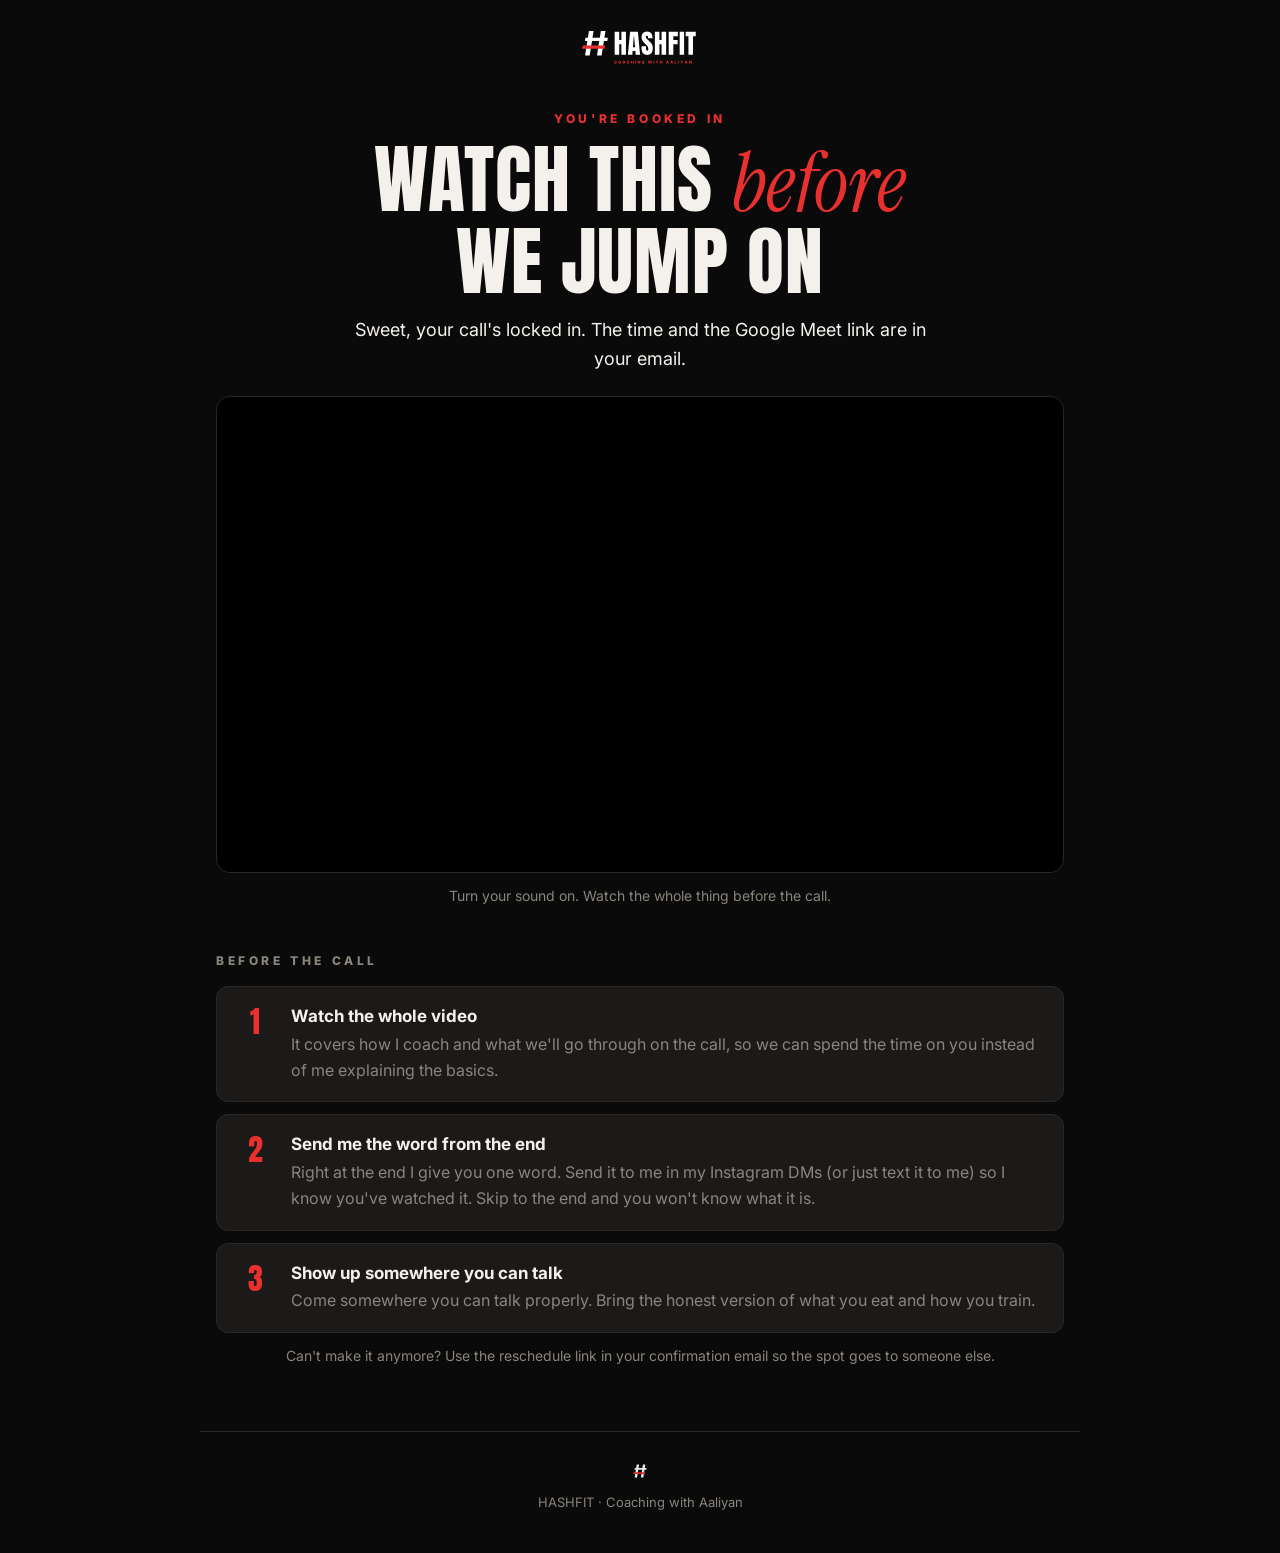
<file: apply-site/precall/index.html>
<!doctype html>
<html lang="en">
<head>
  <meta charset="utf-8">
  <meta name="viewport" content="width=device-width, initial-scale=1">
  <title>You're Booked In | HASHFIT</title>
  <meta name="description" content="Your call with Aaliyan is booked. Watch this before we jump on.">
  <meta name="robots" content="noindex">
  <meta name="theme-color" content="#0A0A0A">
  <link rel="icon" type="image/svg+xml" href="../assets/mark.svg">
  <link rel="apple-touch-icon" href="../assets/mark.png">
  <link rel="preconnect" href="https://fonts.googleapis.com">
  <link rel="preconnect" href="https://fonts.gstatic.com" crossorigin>
  <link href="https://fonts.googleapis.com/css2?family=Anton&family=Inter:wght@400;500;700;800&family=Instrument+Serif:ital@1&display=swap" rel="stylesheet">
  <link rel="stylesheet" href="../assets/site.css">
</head>
<body>

  <!-- ======================================================
       EDIT THESE THREE LINES. That's all you need to touch.
       ====================================================== -->
  <script>
    var PAGE = {
      // Paste your pre-call video link between the quotes
      // (YouTube unlisted, Vimeo, Loom, Wistia or Google Drive all work)
      videoUrl: "https://fast.wistia.com/embed/medias/rxsl3zylna",

      // true if you filmed it upright on your phone, false if it's landscape
      vertical: false,

      // Where they send you the word from the end of the video
      replyTo: "in my Instagram DMs (or just text it to me)"
    };
  </script>

  <header class="wrap top">
    <img src="../assets/logo.svg" alt="HASHFIT">
  </header>

  <main class="wrap">
    <section class="hero">
      <span class="tag">You're booked in</span>
      <h1>Watch this <em>before</em> we jump on</h1>
      <p class="sub" id="booked">Sweet, your call's locked in. The time and the Google Meet link are in your email.</p>
    </section>

    <div class="video" id="video">
      <div class="video-empty">
        <div>
          <img src="../assets/mark.svg" alt=""><br>
          Video coming soon
        </div>
      </div>
    </div>
    <p class="video-note">Turn your sound on. Watch the whole thing before the call.</p>

    <section class="section">
      <p class="label">Before the call</p>
      <ol class="steps">
        <li>
          <span class="num">1</span>
          <div>
            <h3>Watch the whole video</h3>
            <p>It covers how I coach and what we'll go through on the call, so we can spend the time on you instead of me explaining the basics.</p>
          </div>
        </li>
        <li>
          <span class="num">2</span>
          <div>
            <h3>Send me the word from the end</h3>
            <p>Right at the end I give you one word. Send it to me <span id="replyTo">in my Instagram DMs (or just text it to me)</span> so I know you've watched it. Skip to the end and you won't know what it is.</p>
          </div>
        </li>
        <li>
          <span class="num">3</span>
          <div>
            <h3>Show up somewhere you can talk</h3>
            <p>Come somewhere you can talk properly. Bring the honest version of what you eat and how you train.</p>
          </div>
        </li>
      </ol>
      <p class="video-note">Can't make it anymore? Use the reschedule link in your confirmation email so the spot goes to someone else.</p>
    </section>
  </main>

  <footer class="wrap foot">
    <img src="../assets/mark.svg" alt="">
    HASHFIT &middot; Coaching with Aaliyan
  </footer>

  <script src="../assets/video.js"></script>
  <script>
    (function () {
      // Calendly adds these to the link when "Pass event details to your
      // redirected page" is ticked on the event type.
      var q = new URLSearchParams(location.search);
      var first = q.get("invitee_first_name") || (q.get("invitee_full_name") || "").split(" ")[0];
      var start = q.get("event_start_time");
      var email = q.get("invitee_email") || "";

      var when = "";
      if (start) {
        var d = new Date(start);
        if (!isNaN(d)) {
          when = new Intl.DateTimeFormat(undefined, {
            weekday: "long", day: "numeric", month: "long",
            hour: "numeric", minute: "2-digit", timeZoneName: "short"
          }).format(d);
        }
      }

      var booked = document.getElementById("booked");
      var hey = first ? "Sweet " + first + ", your" : "Sweet, your";
      if (when) {
        booked.textContent = "";
        booked.append(hey + " call's locked in for ");
        var s = document.createElement("strong");
        s.textContent = when;
        booked.append(s, ". The Google Meet link is in your email.");
      } else if (first) {
        booked.textContent = hey + " call's locked in. The time and the Google Meet link are in your email.";
      }

      document.getElementById("replyTo").textContent = PAGE.replyTo;

      mountVideo(document.getElementById("video"), PAGE.videoUrl, {
        vertical: PAGE.vertical,
        email: email,
        title: "Watch this before our call"
      });
    })();
  </script>
</body>
</html>
</file>
<file: apply-site/assets/site.css>
:root {
  --red: #E8312E;
  --black: #0A0A0A;
  --bone: #F4F1EC;
  --ash: #8A847C;
  --charcoal: #1C1A19;
  --line: #2A2725;
  --max: 880px;
}

* { box-sizing: border-box; }

html { -webkit-text-size-adjust: 100%; }

body {
  margin: 0;
  background: var(--black);
  color: var(--bone);
  font-family: "Inter", system-ui, -apple-system, "Segoe UI", Roboto, sans-serif;
  font-size: 17px;
  line-height: 1.6;
  -webkit-font-smoothing: antialiased;
}

a { color: var(--bone); }

.wrap {
  width: 100%;
  max-width: var(--max);
  margin: 0 auto;
  padding: 0 16px;
}

/* Header */
.top {
  padding: 22px 0 8px;
  display: flex;
  justify-content: center;
}
.top img { height: 46px; width: auto; display: block; }

/* Hero */
.hero { text-align: center; padding: 28px 0 22px; }

.tag {
  display: inline-block;
  font-weight: 800;
  font-size: 12px;
  letter-spacing: 0.3em;
  text-transform: uppercase;
  color: var(--red);
  margin-bottom: 14px;
}

h1 {
  font-family: "Anton", Impact, sans-serif;
  font-weight: 400;
  text-transform: uppercase;
  font-size: clamp(40px, 9vw, 76px);
  line-height: 0.98;
  letter-spacing: 0.01em;
  margin: 0 0 18px;
  text-wrap: balance;
}
h1 em {
  font-family: "Instrument Serif", Georgia, serif;
  font-style: italic;
  text-transform: none;
  color: var(--red);
  letter-spacing: 0;
  font-size: 1.08em;
}

.sub {
  max-width: 620px;
  margin: 0 auto;
  font-size: 18px;
  color: var(--bone);
  text-wrap: pretty;
}
.sub strong { color: var(--bone); font-weight: 700; }
.muted { color: var(--ash); }

/* Video */
.video {
  position: relative;
  width: 100%;
  background: var(--charcoal);
  border: 1px solid var(--line);
  border-radius: 14px;
  overflow: hidden;
  aspect-ratio: 16 / 9;
}
.video.vertical {
  aspect-ratio: 9 / 16;
  max-width: 420px;
  margin: 0 auto;
}
.video iframe,
.video video {
  position: absolute;
  inset: 0;
  width: 100%;
  height: 100%;
  border: 0;
  background: #000;
}
.video-empty {
  position: absolute;
  inset: 0;
  display: grid;
  place-items: center;
  text-align: center;
  padding: 24px;
  color: var(--ash);
  font-size: 15px;
}
.video-empty img { width: 64px; height: 64px; opacity: 0.35; margin-bottom: 10px; }

.video-note {
  text-align: center;
  font-size: 14px;
  color: var(--ash);
  margin: 12px 0 0;
}

/* Steps */
.section { padding: 44px 0 0; }

.label {
  font-weight: 800;
  font-size: 12px;
  letter-spacing: 0.3em;
  text-transform: uppercase;
  color: var(--ash);
  margin: 0 0 16px;
}

.steps {
  list-style: none;
  margin: 0;
  padding: 0;
  display: grid;
  gap: 12px;
}
.steps li {
  display: grid;
  grid-template-columns: 44px 1fr;
  gap: 14px;
  align-items: start;
  background: var(--charcoal);
  border: 1px solid var(--line);
  border-radius: 12px;
  padding: 18px 18px 18px 16px;
}
.steps .num {
  font-family: "Anton", Impact, sans-serif;
  font-size: 30px;
  line-height: 1;
  color: var(--red);
  text-align: center;
  padding-top: 2px;
}
.steps h3 {
  margin: 0 0 4px;
  font-size: 17px;
  font-weight: 700;
  line-height: 1.35;
}
.steps p { margin: 0; color: var(--ash); font-size: 16px; }

/* CTA */
.cta-row { text-align: center; padding: 28px 0 0; }
.btn {
  display: inline-block;
  background: var(--red);
  color: #fff;
  text-decoration: none;
  font-weight: 800;
  font-size: 14px;
  letter-spacing: 0.2em;
  text-transform: uppercase;
  padding: 18px 30px;
  border-radius: 999px;
  transition: transform 0.15s ease, background 0.15s ease;
}
.btn:hover { background: #ff3d39; transform: translateY(-1px); }
.btn:focus-visible { outline: 2px solid var(--bone); outline-offset: 3px; }

/* Booking embed */
.booking {
  background: var(--charcoal);
  border: 1px solid var(--line);
  border-radius: 14px;
  overflow: hidden;
  margin-top: 8px;
}
.calendly-inline-widget { min-width: 280px; height: 1060px; }

/* Footer */
.foot {
  margin-top: 64px;
  padding: 28px 0 40px;
  border-top: 1px solid var(--line);
  text-align: center;
  color: var(--ash);
  font-size: 13px;
}
.foot img { height: 22px; width: auto; display: block; margin: 0 auto 10px; opacity: 0.9; }

@media (max-width: 560px) {
  body { font-size: 16px; }
  .hero { padding: 18px 0 18px; }
  .sub { font-size: 17px; }
  .video { border-radius: 10px; }
  .steps li { grid-template-columns: 34px 1fr; gap: 10px; padding: 16px 14px; }
  .steps .num { font-size: 26px; }
  .btn { width: 100%; padding: 18px 20px; }
  .calendly-inline-widget { height: 1150px; }
}

/* Testimonials (VSL page) */
.h2 {
  font-family: "Anton", Impact, sans-serif;
  font-weight: 400;
  text-transform: uppercase;
  font-size: clamp(32px, 6vw, 48px);
  line-height: 1;
  margin: 0 0 22px;
}

.clip {
  display: grid;
  grid-template-columns: minmax(0, 240px) minmax(0, 1fr);
  gap: 24px;
  align-items: center;
  margin-bottom: 24px;
}
.clip video {
  width: 100%;
  aspect-ratio: 9 / 16;
  border-radius: 12px;
  background: var(--charcoal);
  border: 1px solid var(--line);
  display: block;
}
.clip blockquote { margin: 0; }
.clip blockquote p { font-size: 21px; font-weight: 600; line-height: 1.45; margin: 0 0 12px; }
.clip cite { font-style: normal; color: var(--ash); font-size: 15px; }

.cards {
  display: grid;
  grid-template-columns: repeat(2, minmax(0, 1fr));
  gap: 14px;
}
.card {
  margin: 0;
  background: var(--charcoal);
  border: 1px solid var(--line);
  border-radius: 12px;
  overflow: hidden;
  display: flex;
  flex-direction: column;
}
.card img { width: 100%; aspect-ratio: 1 / 1; object-fit: cover; display: block; }
.card.wide { grid-column: 1 / -1; }
.card.wide img { aspect-ratio: auto; }
.card figcaption { padding: 16px 18px 20px; }
.card h3 {
  font-family: "Anton", Impact, sans-serif;
  font-weight: 400;
  text-transform: uppercase;
  font-size: 24px;
  line-height: 1.1;
  margin: 0 0 4px;
}
.card .stat {
  display: block;
  font-weight: 800;
  font-size: 12px;
  letter-spacing: 0.16em;
  text-transform: uppercase;
  color: var(--red);
  margin-bottom: 10px;
}
.card p { margin: 0; color: var(--ash); font-size: 15px; }
.card p + p { margin-top: 10px; }
.card .quote { color: var(--bone); font-style: italic; }

.legal { color: var(--ash); font-size: 12px; margin: 14px 0 0; text-align: center; }

@media (max-width: 560px) {
  .clip { grid-template-columns: minmax(0, 1fr); }
  .clip video { max-width: 280px; margin: 0 auto; }
  .clip blockquote p { font-size: 18px; }
  .cards { grid-template-columns: minmax(0, 1fr); }
}
</file>
